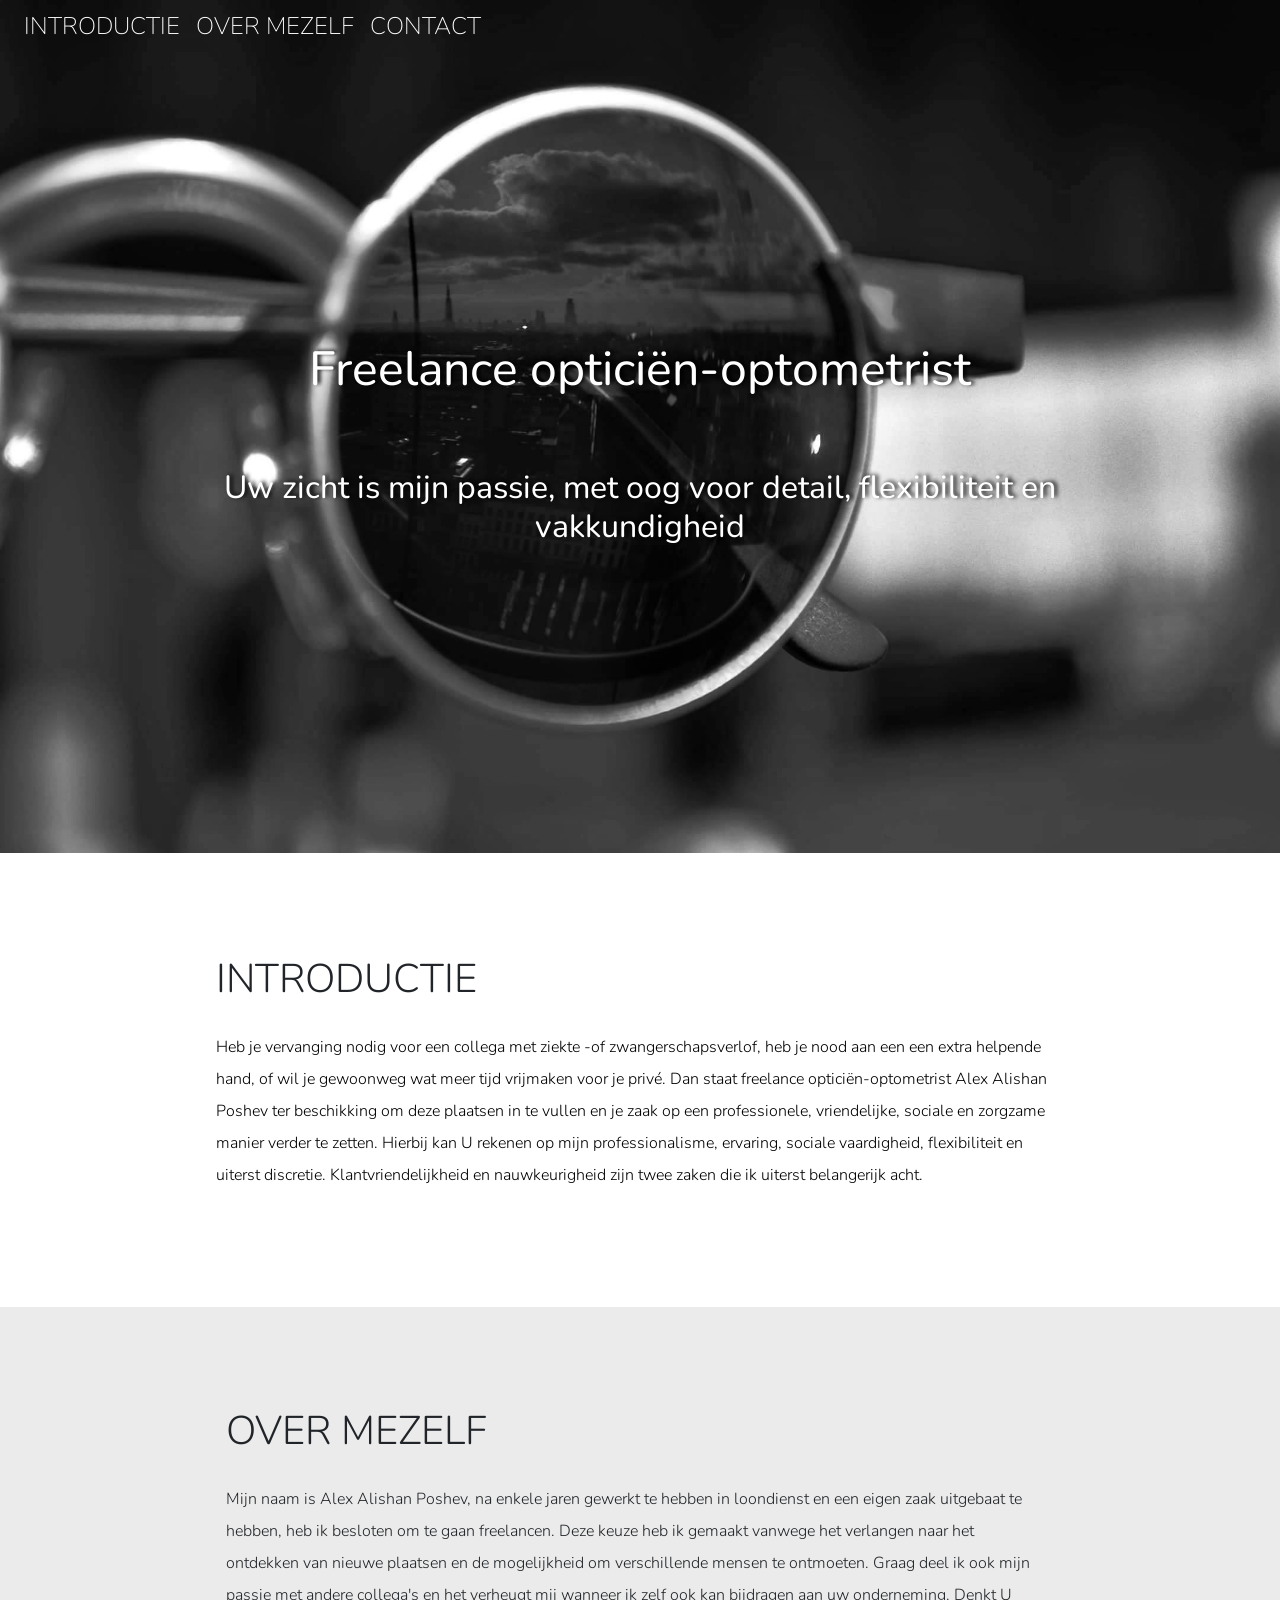
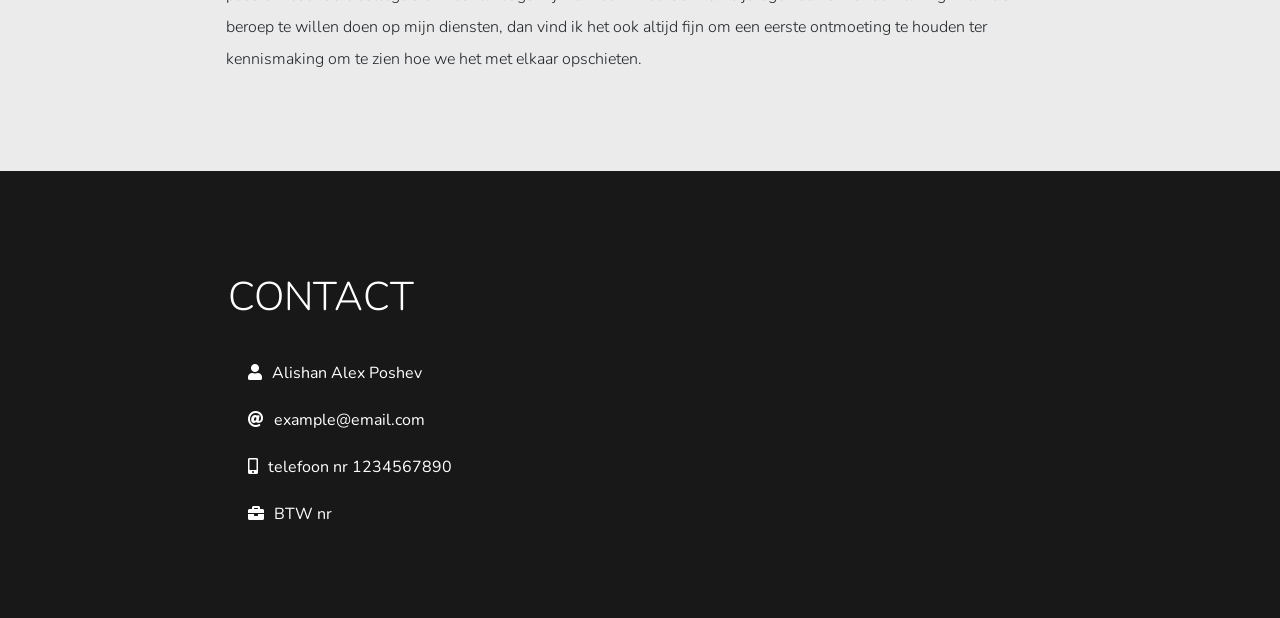
<file: index.html>
<!doctype html>
<html lang="en">
  <head>
    <!-- Required meta tags -->
    <meta charset="utf-8">
    <meta name="viewport" content="width=device-width, initial-scale=1, shrink-to-fit=no">

    <!-- Google Font -->
    <link href="https://fonts.googleapis.com/css?family=Nunito:200,300,400,700" rel="stylesheet">

    <!-- Bootstrap CSS -->
    <link rel="stylesheet" href="https://stackpath.bootstrapcdn.com/bootstrap/4.1.3/css/bootstrap.min.css" integrity="sha384-MCw98/SFnGE8fJT3GXwEOngsV7Zt27NXFoaoApmYm81iuXoPkFOJwJ8ERdknLPMO" crossorigin="anonymous">

    <!-- Custom CSS -->
    <link rel="stylesheet" href="styles.css">

    <!-- Custom Font -->
    <link href="https://fonts.googleapis.com/css?family=Roboto+Condensed&display=swap" rel="stylesheet">

    <!-- Font Awesome -->
    <link rel="stylesheet" href="https://use.fontawesome.com/releases/v5.8.2/css/all.css" integrity="sha384-oS3vJWv+0UjzBfQzYUhtDYW+Pj2yciDJxpsK1OYPAYjqT085Qq/1cq5FLXAZQ7Ay" crossorigin="anonymous">

    <title>freelance opticiën</title>
  </head>
  <body>
    <a href="#" id="back-to-top" title="Back to top">↑</a>
    <nav id="mainNavbar" class="navbar navbar-dark navbar-expand-md py-0 fixed-top ">
        <ul class="navbar-nav">
          <li class="nav-item ">
            <a name="introductie" href="#introductie" class="nav-link long-text">INTRODUCTIE</a>
            <a name="introductie" href="#introductie" class="nav-link short-text">INTRO</a>
          </li>
          <li class="nav-item ">
            <a name="overmezelf" href="#mezelf" class="nav-link long-text">OVER MEZELF</a>
            <a name="overmezelf" href="#mezelf" class="nav-link short-text">OVER</a>
          </li>
          <li class="nav-item ">
            <a name="contact" href="#contact" class="nav-link">CONTACT</a>
          </li>
        </ul>
    </nav>
    <section class="container-header">
        <img class="img-fluid" src="grey.jpg" alt="">
        <h1 class="header-text header-text-h1">Freelance opticiën-optometrist</h1>
        <h2 class="header-text header-text-h2">Uw zicht is mijn passie, met oog voor detail, flexibiliteit en vakkundigheid</h2>
    </section>
    <section class="container-fluid px-0">
      <section id="introductie">
      <div class="row align-items-center content">
        <div class="col-md-12 text-center order-1 order-md-2 padding-text">
          <div class="row justify-content-center">
            <div class="col-10 col-lg-8 blurb mb-5 mb-md-0">
              <h3 class="text-black">INTRODUCTIE</h3>
              <p id="intro-text" class="lead text"> Heb je vervanging nodig voor een collega met ziekte -of zwangerschapsverlof, heb je nood aan een een extra helpende hand, of wil je gewoonweg wat meer tijd vrijmaken voor je privé. Dan staat freelance opticiën-optometrist Alex Alishan Poshev ter beschikking om deze plaatsen in te vullen en je zaak op een professionele, vriendelijke, sociale en zorgzame manier verder te zetten. Hierbij kan U rekenen op mijn professionalisme, ervaring, sociale vaardigheid, flexibiliteit en uiterst discretie. Klantvriendelijkheid en nauwkeurigheid zijn twee zaken die ik uiterst belangerijk acht.</p>
            </div>
          </div>
        </div>
      </div>
      </section>
      <section id="mezelf">
        <div class="col-md-12 text-center">
          <div class="row justify-content-center padding-text">
            <div class="col-10 col-lg-8 blurb mb-5 mb-md-0">
              <h3 class="text-black">OVER MEZELF</h3>
              <p class="lead text"> Mijn naam is Alex Alishan Poshev, na enkele jaren gewerkt te hebben in loondienst en een eigen zaak uitgebaat te hebben, heb ik besloten om te gaan freelancen. Deze keuze heb ik gemaakt vanwege het verlangen naar het ontdekken van nieuwe plaatsen en de mogelijkheid om verschillende mensen te ontmoeten. Graag deel ik ook mijn passie met andere collega's en het verheugt mij wanneer ik zelf ook kan bijdragen aan uw onderneming. Denkt U beroep te willen doen op mijn diensten, dan vind ik het ook altijd fijn om een eerste ontmoeting te houden ter kennismaking om te zien hoe we het met elkaar opschieten.
            </div>
          </div>
        </div>
      </section>
        <section id="contact" >
      <div class="row align-items-center content">
        <div class="col-md-12 text-center" id="padding">
          <div class="row justify-content-center padding-text">
            <div  class="col-10 col-lg-8 blurb mb-5 mb-md-0">
              <h3 class="text-white">CONTACT</h3>
            <ul class="list-group list-group-flush">
              <li class="list-group-item text-white"><i class="fas fa-user"></i>Alishan Alex Poshev</li>
              <li class="list-group-item text-white"><i class="fas fa-at"></i>example@email.com</li>
              <li class="list-group-item text-white"><i class="fas fa-mobile-alt"></i>telefoon nr 1234567890</li>
              <li class="list-group-item text-white"><i class="fas fa-briefcase"></i>BTW nr</li>
            </ul>
            </div>
          </div>

        </div>
        <!-- <div class="col-md-4 text-center order-1 order-md-2" id="padding"> -->
          <!-- <img class="img-fluid" src="Alishan.jpg" alt=""> -->
      <!-- </div> -->
      </section>
    </section>
    <!-- Optional JavaScript -->
    <!-- jQuery first, then Popper.js, then Bootstrap JS -->
    <script src="https://code.jquery.com/jquery-3.1.0.js" ></script>
    <script src="https://cdnjs.cloudflare.com/ajax/libs/popper.js/1.14.3/umd/popper.min.js" integrity="sha384-ZMP7rVo3mIykV+2+9J3UJ46jBk0WLaUAdn689aCwoqbBJiSnjAK/l8WvCWPIPm49" crossorigin="anonymous"></script>
    <script src="https://stackpath.bootstrapcdn.com/bootstrap/4.1.3/js/bootstrap.min.js" integrity="sha384-ChfqqxuZUCnJSK3+MXmPNIyE6ZbWh2IMqE241rYiqJxyMiZ6OW/JmZQ5stwEULTy" crossorigin="anonymous"></script>
    <script src="script.js" type="text/javascript"></script>
  </body>
</html>
</file>
<file: styles.css>
/* algmene styling */

* {
  text-align: left;
}
.row{
  margin-right: 0px;
}
#padding{
  padding-right: 0px;
}
.header{
  font-family: "Roboto Condensed", sans-serif;
}
.navbar-nav{
  flex-direction: row;
}
body{
  background: white;
  font-family: "Nunito", sans-serif;
}
.blurb h3{
  padding-bottom: 20px;
  font-weight: 300;
  font-size: 2.5rem;
}
.blurb p{
  font-weight: 300;
  font-size: 1rem;
  line-height: 2;
}
.content{
  margin-top: 100px;
}
.long-text{
  display: none;
}
.list-group-item{
  border: none;
  background-color: #181818;
}
.padding-text{
  padding-bottom: 80px;
  padding-right: 0px;
}
i{
  padding-right: 10px;
}
#intro-text{
  color: black;
}
#introductie{
  padding-bottom: 20px;
}
#mezelf{
  background: #ebebeb;
  padding-top: 100px;
}
#contact{
  background: #181818;
  padding-top: 100px;
  padding-left: 15px;
}

/* to top button styling */

#back-to-top {
    position: fixed;
    bottom: 40px;
    right: 40px;
    z-index: 9999;
    width: 32px;
    height: 32px;
    text-align: center;
    line-height: 30px;
    background: #f5f5f5;
    color: black;
    font-weight: 800;
    cursor: pointer;
    border: 0;
    border-radius: 2px;
    text-decoration: none;
    transition: opacity 0.2s ease-out;
    opacity: 0;
}
#back-to-top:hover {
    background: #e9ebec;
}
#back-to-top.show {
    opacity: 1;
}

/* mobile schermen */

.header-text-h1{
  text-shadow: 3px -1px 4px rgba(0,0,0,1);
  font-weight: 450;
  font-size: 1.5rem;
  font-family: "Nunito", sans-serif;
}

.header-text-h2{
  height: 0px;
  display: none;
}

.container-header {
  position: relative;
  text-align: center;
}

.header-text {
  text-align: center;
  color: white;
  width: 80%;
  position: absolute;
  left: 10%;
  right: 10%;
}

.header-text-h1 {
  top: 40%;
}

.header-text-h2 {
  top: 55%;
}

/* navigation mobile */

.navbar-nav .nav-link {
font-size: 0.9rem;
font-weight: 70;
}

#mainNavbar{
font-size: 0.88rem;
font-weight: 70;
}

#mainNavbar .nav-link, .nav-link:hover, .navbar-brand, .navbar-brand:hover {
  color:  white;
}

.navbar-nav .nav-link {
  font-weight: 70;
  padding-right: 15px;
}

.form-control{
  border: 0px;
  border-radius: 0px;
}

.navbar.scrolled{
  background: black;
  transition: background 1s;
}

/*navLinks padding  */

#introductie, #contact, #overmezelf{
padding-top: 2px;
}

/* large screens */

@media (min-width: 430px) {

  .long-text {
    display: inline-block;
  }

  .short-text {
    display: none;
  }
}

@media (min-width: 720px) {

  .navbar-nav .nav-link {
    font-size: 1.5rem;
  }

  .header-text-h2 {
    display: inline-block;
    text-shadow: 3px -1px 4px rgba(0,0,0,1);
    font-weight: 450;
    font-family: "Nunito", sans-serif;
    right: 0px;
  }

  .header-text-h1{
    font-size: 2rem;
  }

}

@media (min-width: 1024px) {

    .header-text-h1{
      font-size: 3rem;
    }

}

@media (min-width: 1440px) {

    .header-text-h1{
      font-size: 4rem;
    }

}
</file>
